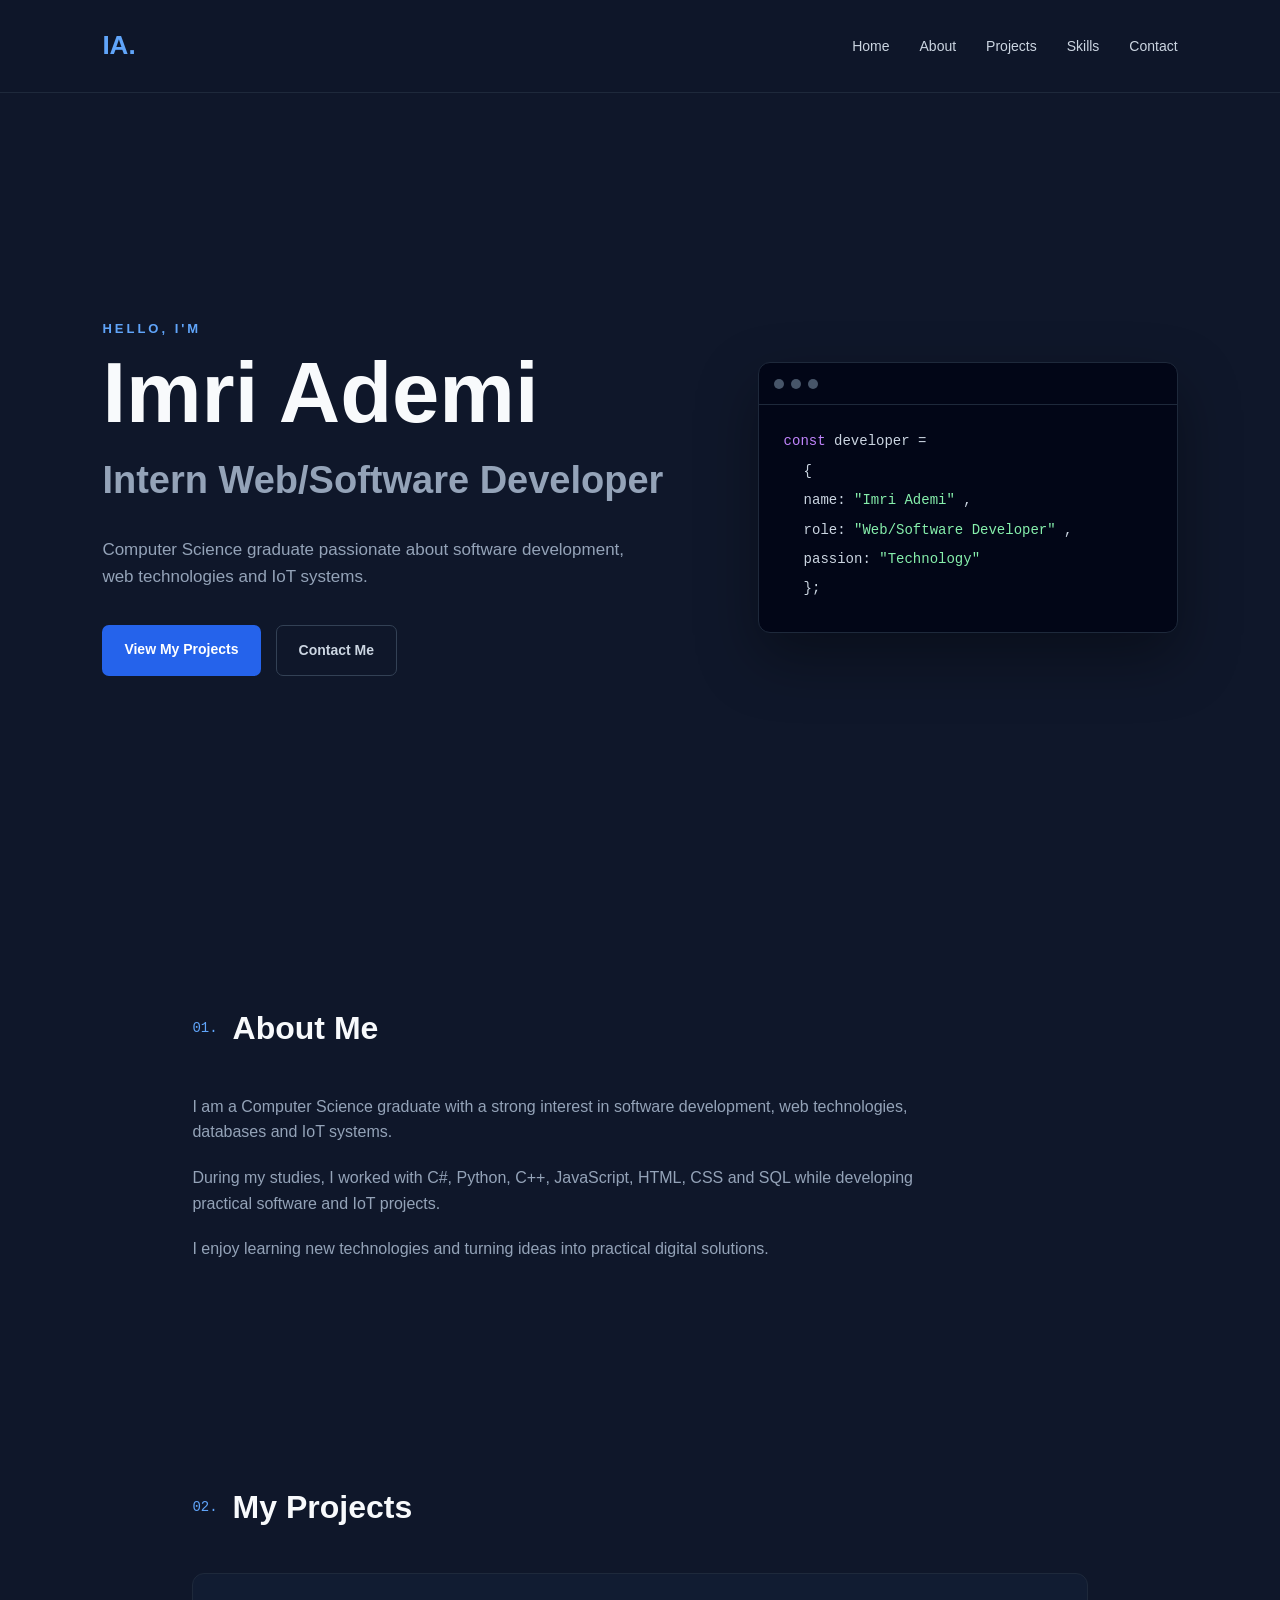
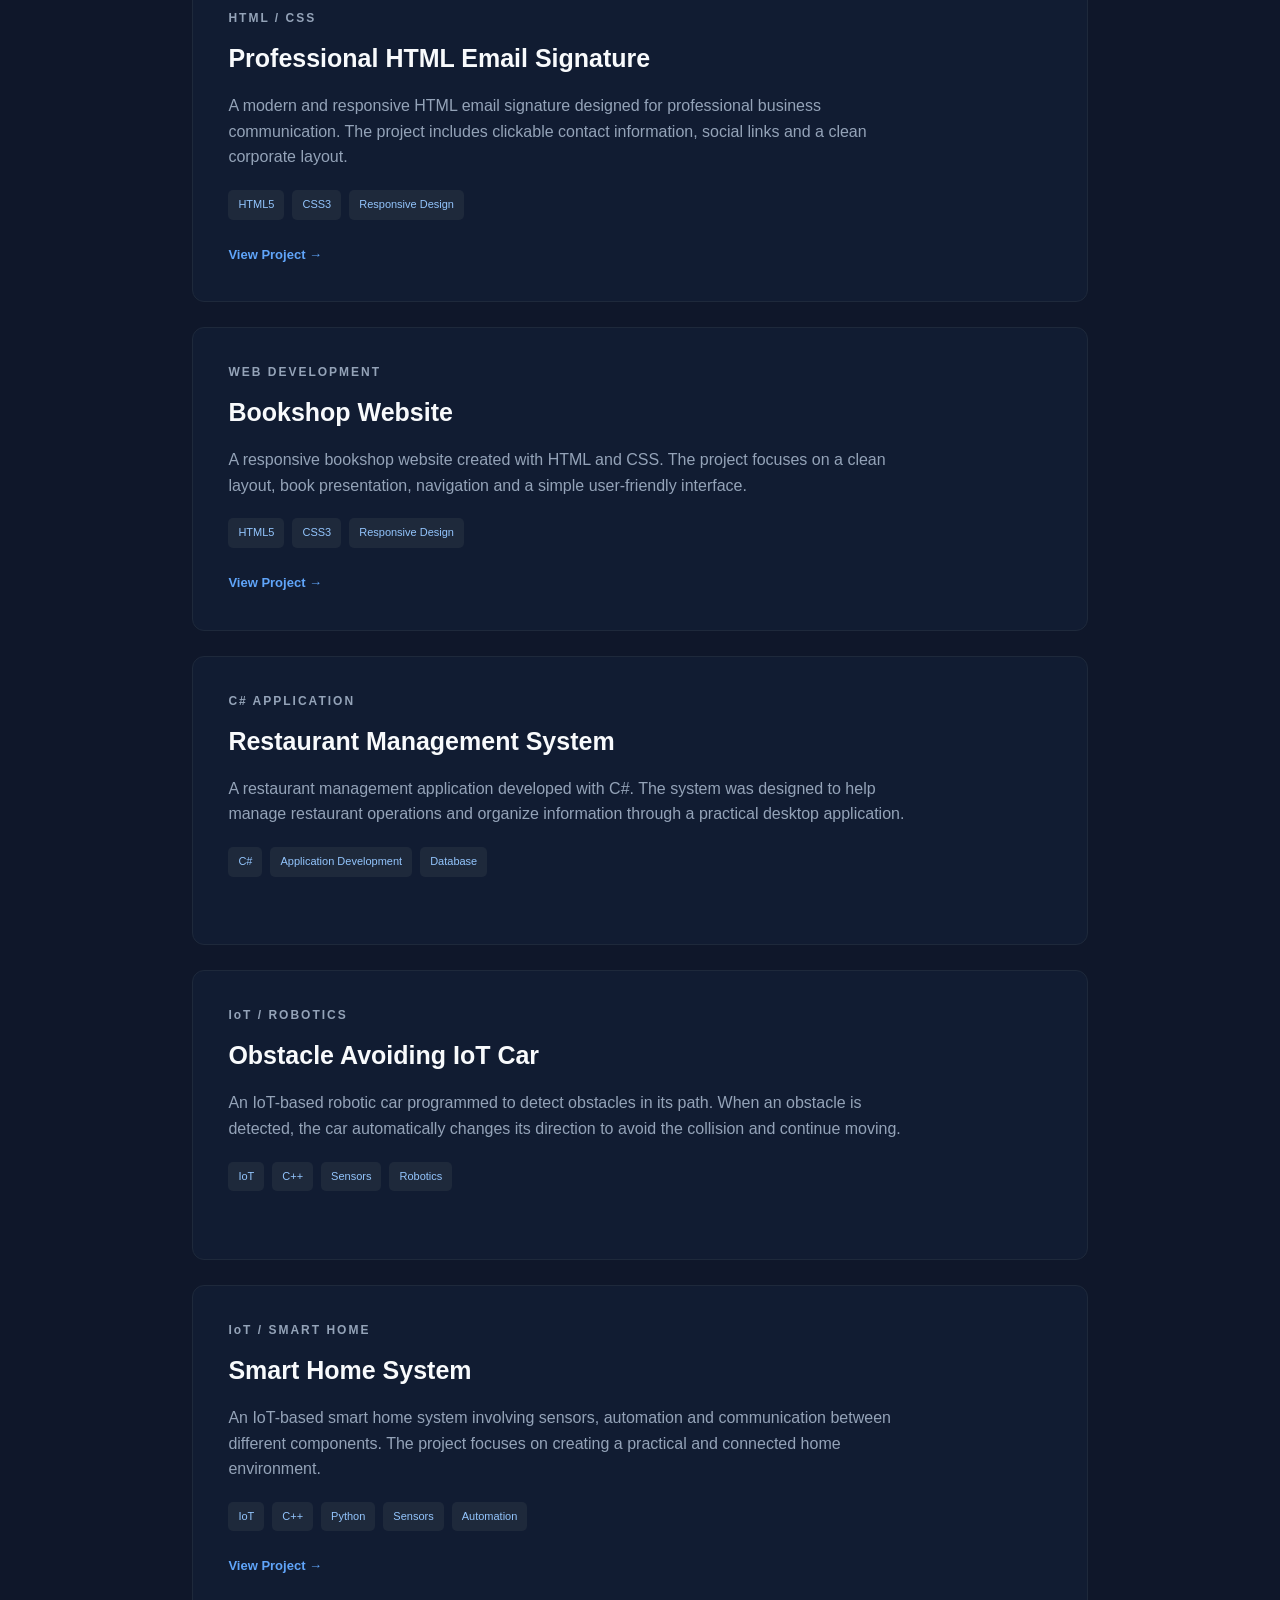
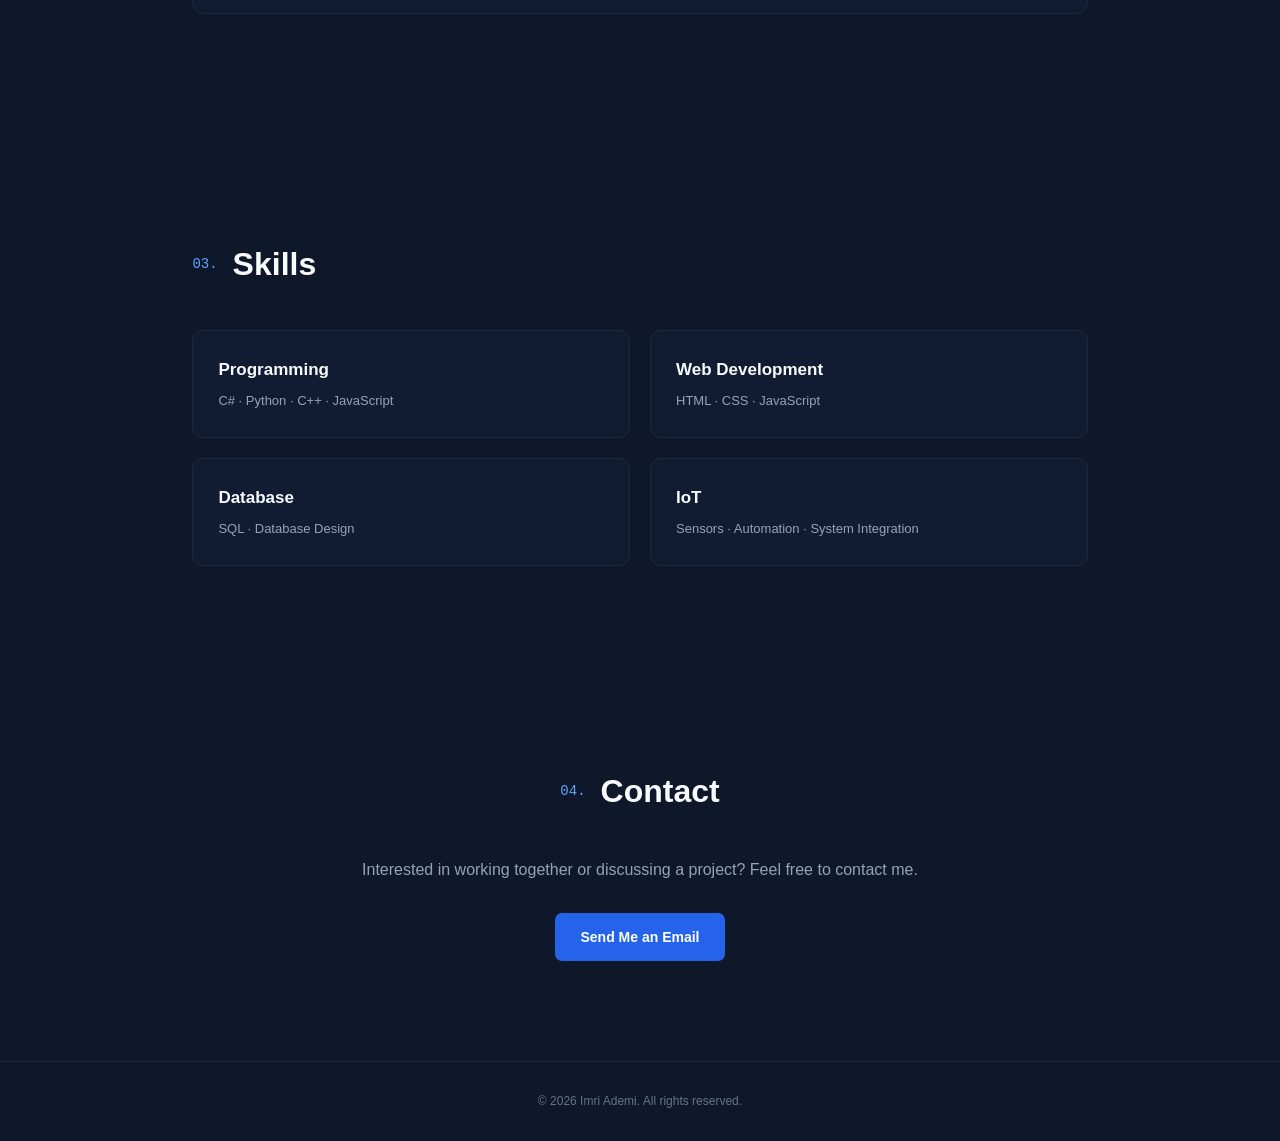
<file: index.html>
<!DOCTYPE html>
<html lang="en">

<head>
    <meta charset="UTF-8">
    <meta name="viewport" content="width=device-width, initial-scale=1.0">

    <title>Imri Ademi | Portfolio</title>

    <link rel="stylesheet" href="style.css">
</head>

<body>

    <!-- Navigation -->
    <header class="navbar">

        <a href="#" class="logo">
            IA.
        </a>

        <nav>
            <a href="#home">Home</a>
            <a href="#about">About</a>
            <a href="#projects">Projects</a>
            <a href="#skills">Skills</a>
            <a href="#contact">Contact</a>
        </nav>

    </header>


    <!-- Hero Section -->
    <section id="home" class="hero">

        <div class="hero-content">

            <p class="small-title">
                HELLO, I'M
            </p>

            <h1>
                Imri Ademi
            </h1>

            <h2>
                Intern Web/Software Developer
            </h2>

            <p class="hero-description">
                Computer Science graduate passionate about software
                development, web technologies and IoT systems.
            </p>

            <div class="hero-buttons">

                <a href="#projects" class="btn primary">
                    View My Projects
                </a>

                <a href="#contact" class="btn secondary">
                    Contact Me
                </a>

            </div>

        </div>

        <div class="hero-card">

            <div class="code-window">

                <div class="window-header">
                    <span></span>
                    <span></span>
                    <span></span>
                </div>

                <div class="code">

                    <p>
                        <span class="purple">const</span>
                        developer =
                    </p>

                    <p class="indent">
                        {
                    </p>

                    <p class="indent">
                        name:
                        <span class="green">
                            "Imri Ademi"
                        </span>,
                    </p>

                    <p class="indent">
                        role:
                        <span class="green">
                            "Web/Software Developer"
                        </span>,
                    </p>

                    <p class="indent">
                        passion:
                        <span class="green">
                            "Technology"
                        </span>
                    </p>

                    <p class="indent">
                        };
                    </p>

                </div>

            </div>

        </div>

    </section>


    <!-- About -->
    <section id="about" class="section">

        <div class="section-title">
            <span>01.</span>
            <h2>About Me</h2>
        </div>

        <div class="about-content">

            <div>

                <p>
                    I am a Computer Science graduate with a strong interest
                    in software development, web technologies, databases
                    and IoT systems.
                </p>

                <p>
                    During my studies, I worked with C#, Python, C++,
                    JavaScript, HTML, CSS and SQL while developing
                    practical software and IoT projects.
                </p>

                <p>
                    I enjoy learning new technologies and turning ideas
                    into practical digital solutions.
                </p>

            </div>

        </div>

    </section>


    <!-- Projects -->
<section id="projects" class="section">

    <div class="section-title">
        <span>02.</span>
        <h2>My Projects</h2>
    </div>


    <!-- Project 1 -->
    <article class="project-card">

        <div class="project-info">

            <p class="project-type">
                HTML / CSS
            </p>

            <h3>
                Professional HTML Email Signature
            </h3>

            <p>
                A modern and responsive HTML email signature designed
                for professional business communication. The project
                includes clickable contact information, social links
                and a clean corporate layout.
            </p>

            <div class="technologies">
                <span>HTML5</span>
                <span>CSS3</span>
                <span>Responsive Design</span>
            </div>

            <a
                href="/index.html"
                class="project-link"
            >
                View Project →
            </a>

        </div>

    </article>


    <!-- Project 2 -->
    <article class="project-card">

        <div class="project-info">

            <p class="project-type">
                WEB DEVELOPMENT
            </p>

            <h3>
                Bookshop Website
            </h3>

            <p>
                A responsive bookshop website created with HTML and CSS.
                The project focuses on a clean layout, book presentation,
                navigation and a simple user-friendly interface.
            </p>

            <div class="technologies">
                <span>HTML5</span>
                <span>CSS3</span>
                <span>Responsive Design</span>
            </div>

            <!-- Add project link later -->
            <a
                href="/BookShop/admin-dashboard.html"
                class="project-link"
            >
                View Project →
            </a>

        </div>

    </article>


    <!-- Project 3 -->
    <article class="project-card">

        <div class="project-info">

            <p class="project-type">
                C# APPLICATION
            </p>

            <h3>
                Restaurant Management System
            </h3>

            <p>
                A restaurant management application developed with C#.
                The system was designed to help manage restaurant
                operations and organize information through a
                practical desktop application.
            </p>

            <div class="technologies">
                <span>C#</span>
                <span>Application Development</span>
                <span>Database</span>
            </div>

            <!-- Add project link later -->
            <a
                href="#"
                class="project-link"
            >
                
            </a>

        </div>

    </article>


    <!-- Project 4 -->
    <article class="project-card">

        <div class="project-info">

            <p class="project-type">
                IoT / ROBOTICS
            </p>

            <h3>
                Obstacle Avoiding IoT Car
            </h3>

            <p>
                An IoT-based robotic car programmed to detect obstacles
                in its path. When an obstacle is detected, the car
                automatically changes its direction to avoid the
                collision and continue moving.
            </p>

            <div class="technologies">
                <span>IoT</span>
                <span>C++</span>
                <span>Sensors</span>
                <span>Robotics</span>
            </div>

            <!-- Add project link later -->
            <a
                href="#"
                class="project-link"
            >
                
            </a>

        </div>

    </article>


    <!-- Project 5 -->
    <article class="project-card">

        <div class="project-info">

            <p class="project-type">
                IoT / SMART HOME
            </p>

            <h3>
                Smart Home System
            </h3>

            <p>
                An IoT-based smart home system involving sensors,
                automation and communication between different
                components. The project focuses on creating a
                practical and connected home environment.
            </p>

            <div class="technologies">
                <span>IoT</span>
                <span>C++</span>
                <span>Python</span>
                <span>Sensors</span>
                <span>Automation</span>
            </div>

            <!-- Add project link later -->
            <a
                href="/images/SmartHomeProject.png"
                class="project-link"
                target="_blank"
            >
                View Project →
            </a>

        </div>

    </article>

</section>




    <!-- Skills -->
    <section id="skills" class="section">

        <div class="section-title">
            <span>03.</span>
            <h2>Skills</h2>
        </div>

        <div class="skills-grid">

            <div class="skill">
                <h3>Programming</h3>
                <p>C# · Python · C++ · JavaScript</p>
            </div>

            <div class="skill">
                <h3>Web Development</h3>
                <p>HTML · CSS · JavaScript</p>
            </div>

            <div class="skill">
                <h3>Database</h3>
                <p>SQL · Database Design</p>
            </div>

            <div class="skill">
                <h3>IoT</h3>
                <p>Sensors · Automation · System Integration</p>
            </div>

        </div>

    </section>


    <!-- Contact -->
    <section id="contact" class="section contact">

        <div class="section-title">
            <span>04.</span>
            <h2>Contact</h2>
        </div>

        <p>
            Interested in working together or discussing a project?
            Feel free to contact me.
        </p>

        <a
            href="mailto:imri.ademi@example.com"
            class="email-button"
        >
            Send Me an Email
        </a>

    </section>


    <!-- Footer -->
    <footer>

        <p>
            © 2026 Imri Ademi. All rights reserved.
        </p>

    </footer>

</body>

</html>
</file>
<file: style.css>
/* ================================
   RESET
================================ */

* {
    margin: 0;
    padding: 0;
    box-sizing: border-box;
}


html {
    scroll-behavior: smooth;
}


body {
    font-family: Arial, Helvetica, sans-serif;

    background: #0f172a;

    color: #e5e7eb;

    line-height: 1.6;
}


/* ================================
   NAVBAR
================================ */

.navbar {
    width: 100%;

    padding: 25px 8%;

    display: flex;

    align-items: center;

    justify-content: space-between;

    position: sticky;

    top: 0;

    z-index: 100;

    background: rgba(15, 23, 42, 0.95);

    border-bottom: 1px solid #1e293b;
}


.logo {
    font-size: 26px;

    font-weight: 800;

    color: #60a5fa;

    text-decoration: none;
}


.navbar nav {
    display: flex;

    gap: 30px;
}


.navbar nav a {
    color: #cbd5e1;

    text-decoration: none;

    font-size: 14px;

    transition: 0.3s;
}


.navbar nav a:hover {
    color: #60a5fa;
}


/* ================================
   HERO
================================ */

.hero {
    min-height: 90vh;

    padding: 100px 8%;

    display: flex;

    align-items: center;

    justify-content: space-between;

    gap: 70px;
}


.hero-content {
    max-width: 600px;
}


.small-title {
    color: #60a5fa;

    font-size: 13px;

    font-weight: 700;

    letter-spacing: 3px;
}


.hero h1 {
    margin-top: 10px;

    font-size: clamp(50px, 8vw, 85px);

    line-height: 1;

    color: #f8fafc;
}


.hero h2 {
    margin-top: 15px;

    font-size: clamp(24px, 4vw, 38px);

    color: #94a3b8;
}


.hero-description {
    margin-top: 25px;

    max-width: 550px;

    color: #94a3b8;

    font-size: 17px;
}


/* ================================
   BUTTONS
================================ */

.hero-buttons {
    margin-top: 35px;

    display: flex;

    gap: 15px;
}


.btn {
    padding: 13px 22px;

    border-radius: 7px;

    text-decoration: none;

    font-size: 14px;

    font-weight: 600;

    transition: 0.3s;
}


.primary {
    background: #2563eb;

    color: white;
}


.primary:hover {
    background: #1d4ed8;

    transform: translateY(-2px);
}


.secondary {
    border: 1px solid #334155;

    color: #cbd5e1;
}


.secondary:hover {
    border-color: #60a5fa;

    color: #60a5fa;
}


/* ================================
   CODE CARD
================================ */

.hero-card {
    width: 420px;

    max-width: 100%;
}


.code-window {
    background: #020617;

    border: 1px solid #1e293b;

    border-radius: 12px;

    overflow: hidden;

    box-shadow:
        0 25px 60px rgba(0, 0, 0, 0.35);
}


.window-header {
    height: 42px;

    padding: 0 15px;

    display: flex;

    align-items: center;

    gap: 7px;

    border-bottom: 1px solid #1e293b;
}


.window-header span {
    width: 10px;

    height: 10px;

    border-radius: 50%;

    background: #475569;
}


.code {
    padding: 25px;

    font-family: Consolas, monospace;

    font-size: 14px;

    color: #cbd5e1;
}


.code p {
    margin-bottom: 7px;
}


.indent {
    padding-left: 20px;
}


.purple {
    color: #c084fc;
}


.green {
    color: #86efac;
}


/* ================================
   SECTIONS
================================ */

.section {
    max-width: 1100px;

    margin: auto;

    padding: 100px 8%;
}


.section-title {
    display: flex;

    align-items: center;

    gap: 15px;

    margin-bottom: 40px;
}


.section-title span {
    color: #60a5fa;

    font-family: Consolas, monospace;

    font-size: 14px;
}


.section-title h2 {
    font-size: 32px;

    color: #f8fafc;
}


/* ================================
   ABOUT
================================ */

.about-content {
    max-width: 750px;

    color: #94a3b8;

    font-size: 16px;
}


.about-content p {
    margin-bottom: 20px;
}


/* ================================
   PROJECTS
================================ */

.project-card {
    margin-bottom: 25px;

    padding: 35px;

    background: #111c32;

    border: 1px solid #1e293b;

    border-radius: 12px;

    transition: 0.3s;
}


.project-card:hover {
    transform: translateY(-5px);

    border-color: #3b82f6;
}


.project-type {
    color: #60a5fa;

    font-size: 12px;

    font-weight: 700;

    letter-spacing: 2px;
}


.project-info h3 {
    margin: 10px 0 15px;

    font-size: 25px;

    color: #f8fafc;
}


.project-info p {
    max-width: 700px;

    color: #94a3b8;
}


.technologies {
    margin-top: 20px;

    display: flex;

    flex-wrap: wrap;

    gap: 8px;
}


.technologies span {
    padding: 6px 10px;

    background: #1e293b;

    border-radius: 5px;

    color: #93c5fd;

    font-size: 11px;
}


.project-link {
    display: inline-block;

    margin-top: 25px;

    color: #60a5fa;

    text-decoration: none;

    font-size: 13px;

    font-weight: 600;
}


.project-link:hover {
    text-decoration: underline;
}


/* ================================
   SKILLS
================================ */

.skills-grid {
    display: grid;

    grid-template-columns:
        repeat(2, 1fr);

    gap: 20px;
}


.skill {
    padding: 25px;

    background: #111c32;

    border: 1px solid #1e293b;

    border-radius: 10px;
}


.skill h3 {
    margin-bottom: 8px;

    color: #f8fafc;

    font-size: 17px;
}


.skill p {
    color: #94a3b8;

    font-size: 13px;
}


/* ================================
   CONTACT
================================ */

.contact {
    text-align: center;
}


.contact .section-title {
    justify-content: center;
}


.contact > p {
    max-width: 600px;

    margin: 0 auto 30px;

    color: #94a3b8;
}


.email-button {
    display: inline-block;

    padding: 13px 25px;

    background: #2563eb;

    color: white;

    border-radius: 7px;

    text-decoration: none;

    font-size: 14px;

    font-weight: 600;
}


.email-button:hover {
    background: #1d4ed8;
}


/* ================================
   FOOTER
================================ */

footer {
    padding: 30px;

    text-align: center;

    border-top: 1px solid #1e293b;

    color: #64748b;

    font-size: 12px;
}


/* ================================
   TABLET
================================ */

@media (max-width: 850px) {

    .hero {
        flex-direction: column;

        align-items: flex-start;

        padding-top: 80px;
    }


    .hero-card {
        width: 100%;

        max-width: 500px;
    }

}


/* ================================
   MOBILE
================================ */

@media (max-width: 600px) {

    .navbar {
        padding: 20px;
    }


    .navbar nav {
        display: none;
    }


    .hero {
        padding: 70px 20px;

        gap: 45px;
    }


    .hero h1 {
        font-size: 52px;
    }


    .hero h2 {
        font-size: 25px;
    }


    .hero-description {
        font-size: 15px;
    }


    .hero-buttons {
        flex-direction: column;

        align-items: flex-start;
    }


    .section {
        padding: 70px 20px;
    }


    .section-title h2 {
        font-size: 27px;
    }


    .skills-grid {
        grid-template-columns: 1fr;
    }


    .project-card {
        padding: 25px;
    }

}
</file>
